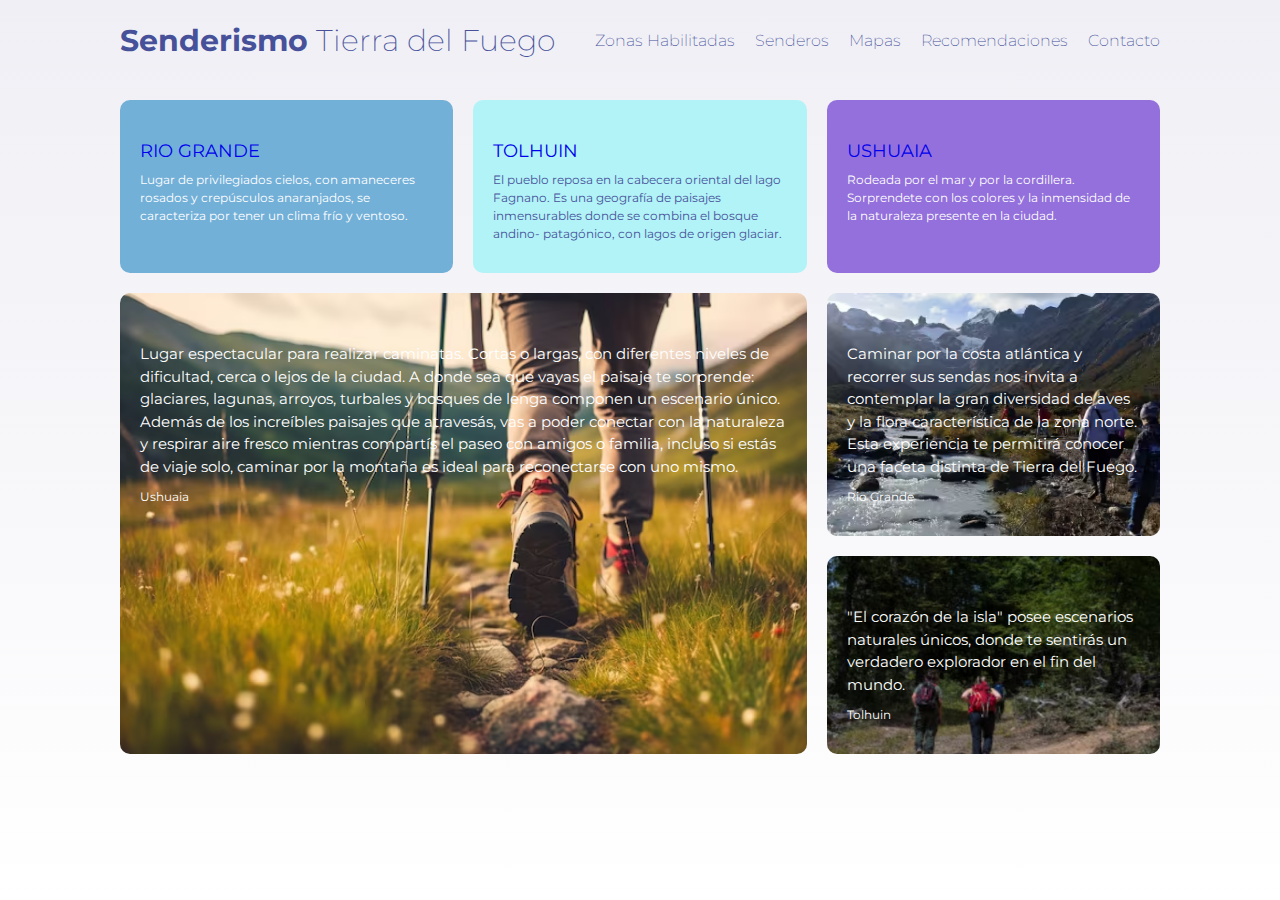
<file: index.html>
<!DOCTYPE html>
<html lang="en">
<head>
    <meta charset="UTF-8">
    <meta name="viewport" content="width=device-width, initial-scale=1.0">
    <link rel="stylesheet" href="./css/styles0.css">
    <title>Senderismo Tierra del Fuego</title>
    
</head>
<body>
    <div id="mainbody">
<nav class="navbar">
    <div class="container">
        <div class="logo">
            <a href="index.html">Senderismo <span> Tierra del Fuego</span></a>
        </div>
        <ul class="nav">
            <li><a href="./secciones/zonashabilitadas.html">Zonas Habilitadas</a></li>
            <li><a href="./secciones/senderos.html">Senderos</a></li>
            <li><a href="./secciones/mapas.html">Mapas</a></li>
            <li><a href="./secciones/recomendaciones.html">Recomendaciones</a></li>
            <li><a href="./secciones/contacto.html">Contacto</a></li>
        </ul>
    </div>
</nav>
<header id="maingrid">
    <div class="container">
        <div class="maingrid-box box-1">
            <a href="./secciones/riogrande.html">RIO GRANDE</a>
            <p class="small">Lugar de privilegiados cielos, con amaneceres rosados y crepúsculos anaranjados, se caracteriza por tener un clima frío y ventoso.</p>
        </div>
        <div class="maingrid-box box-2">
            <a href="./secciones/tolhuin.html">TOLHUIN</a>
        <p class="small">El pueblo reposa en la cabecera oriental del lago Fagnano. Es una geografía de paisajes inmensurables donde se combina el bosque andino- patagónico, con lagos de origen glaciar.</p>
        </div>
        <div class="maingrid-box box-3">
            <a href="./secciones/ushuaia.html">USHUAIA</a>
        <p class="small">Rodeada por el mar y por la cordillera. Sorprendete con los colores y la inmensidad de la naturaleza presente en la ciudad.</p>
        </div>
        <div class="maingrid-box box-4">
        <p class="medium">Lugar espectacular para realizar caminatas. Cortas o largas, con diferentes niveles de dificultad, cerca o lejos de la ciudad. A donde sea que vayas el paisaje te sorprende: glaciares, lagunas, arroyos, turbales y bosques de lenga componen un escenario único.
            Además de los increíbles paisajes que atravesás, vas a poder conectar con la naturaleza y respirar aire fresco mientras compartís el paseo con amigos o familia, incluso si estás de viaje solo, caminar por la montaña es ideal para reconectarse con uno mismo.
        </p>
        <p class="small">Ushuaia</p>
        </div>
        <div class="maingrid-box box-5">
            <p class="medium">Caminar por la costa atlántica y recorrer sus sendas nos invita a contemplar la gran diversidad de aves y la flora característica de la zona norte. Esta experiencia te permitirá conocer una faceta distinta de Tierra del Fuego.</a></p>
        <p class="small">Rio Grande</p>
        </div>
        <div class="maingrid-box box-6">
            <p class="medium">
        "El corazón de la isla" posee escenarios naturales únicos, donde te sentirás un verdadero explorador en el fin del mundo.</p>
<p class="small">Tolhuin</p>
        </div>
    </div>
</header>
</div>
</body>
</html>
</file>
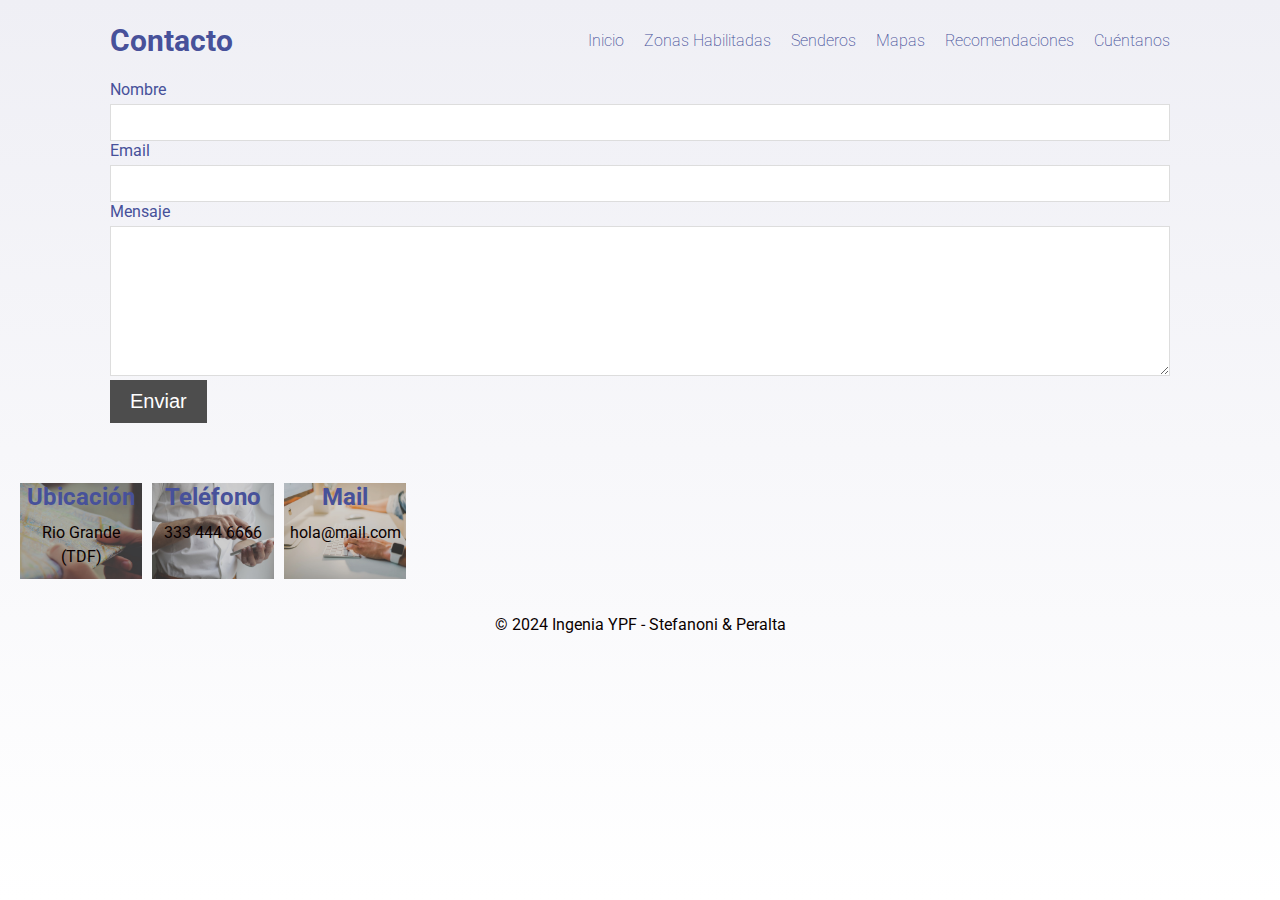
<file: secciones/contacto.html>
<!DOCTYPE html>
<html lang="en">
<head>
  <meta charset="UTF-8">
  <meta name="viewport" content="width=device-width, initial-scale=1.0">
  <link href="https://fonts.googleapis.com/css2?family=Roboto:wght@300;400;700&display=swap" rel="stylesheet">
  <link rel="stylesheet" href="../css/styles2.css">

  <title>Contacto</title>
</head>
<body>
  <div id="mainbody">
    <nav class="navbar">
        <div class="container">
            <div class="logo">
                <a href="contacto.html">Contacto</a>
            </div>
    <ul class="nav">
    <li><a href="../index.html">Inicio</a></li>
    <li><a href="zonashabilitadas.html">Zonas Habilitadas</a></li>
    <li><a href="senderos.html">Senderos</a></li>
    <li><a href="mapas.html">Mapas</a></li>
    <li><a href="recomendaciones.html">Recomendaciones</a></li>
    <li><a href="formulario.html">Cuéntanos</a></li>
</nav>
  <section id="contact">
    <div class="container">
        <form action="">
        <label for="name">Nombre</label>
        <input type="text" id="name">

        <label for="email">Email</label>
        <input type="mail" id="mail">
        <label for="message">Mensaje</label>
        <textarea name="message" id="message" cols="30" rows="9"></textarea>
        <button class="btn btn-dark">Enviar</button>
      </form>
    </div>
  </section>  

  <section id="features-contact">

    <div class="bg-contact-1">
      <h2>Ubicación</h2>
      <p>Rio Grande (TDF)</p>
    </div>
    <div class="bg-contact-2">
      <h2>Teléfono</h2>
      <p>333 444 6666</p>
    </div>
    <div class="bg-contact-3">
      <h2>Mail</h2>
      <p>hola@mail.com</p>
    </div>
  </section>

  <footer id="mainfooter">
    <p>&copy; 2024 Ingenia YPF - Stefanoni & Peralta</p>
  </footer>

</body>
</html>
</file>
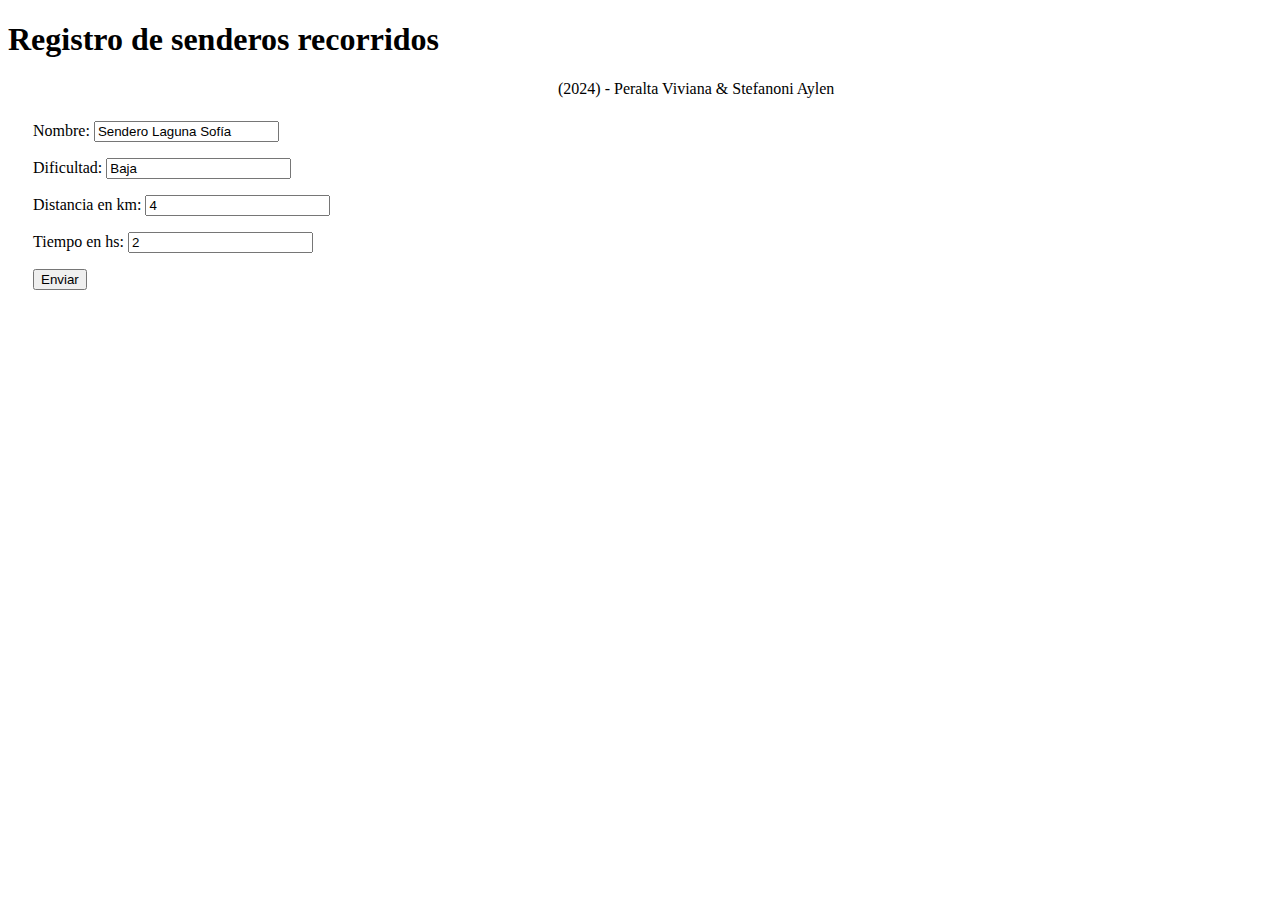
<file: secciones/formulario.html>
<!DOCTYPE html>  
<html>  
 <head>  
  <meta charset="utf-8">  
  <meta name="viewport" content="width=device-width">  
  <title>Capturar formulario</title>  
  <script type="text/javascript" src="formulario.js"></script>  
  <link href="formulario.css" rel="stylesheet" type="text/css" />  
 </head>  
 <body>  
  <h1>Registro de senderos recorridos</h1>  
  <div class="box">  
   <form action="#" method="POST" id="formulario" onsubmit="return false">  
    <p>  
     <label for="nombre">Nombre:</label>  
     <input type="text" name="nombre" id="nombre" value="Sendero Laguna Sofía"/>  
    </p>  
    <p>  
     <label for="dificultad">Dificultad:</label>  
     <input type="text" name="dificultad" id="dificultad" value="Baja"/>  
    </p>  
    <p>  
     <label for="distanciaenkm">Distancia en km:</label>  
     <input type="number" name="distanciaenkm" id="distanciaenkm" value="4"/>  
    </p>
    <p>  
    <label for="tiempoenhs">Tiempo en hs:</label>  
    <input type="number" name="tiempoenhs" id="tiempoenhs" value="2"/>  
    </p>    
    <p>  
     <input type="submit" value="Enviar" id="submit" />  
    </p>  
   </form>  
  </div>  
  <div class="box dashed">  
   <h3>Información de los Senderos recorridos</h3>  
   <hr>
   <p id="sendero">
    --Nombre del Sendero-- --Dificultad-- --Distancia en km-- --Tiempo en hs-- <span></span>
   </p>
  </div>  
 </body>  
 <footer>
    <p>(2024) - Peralta Viviana & Stefanoni Aylen</p>
</footer>
</html>
</file>
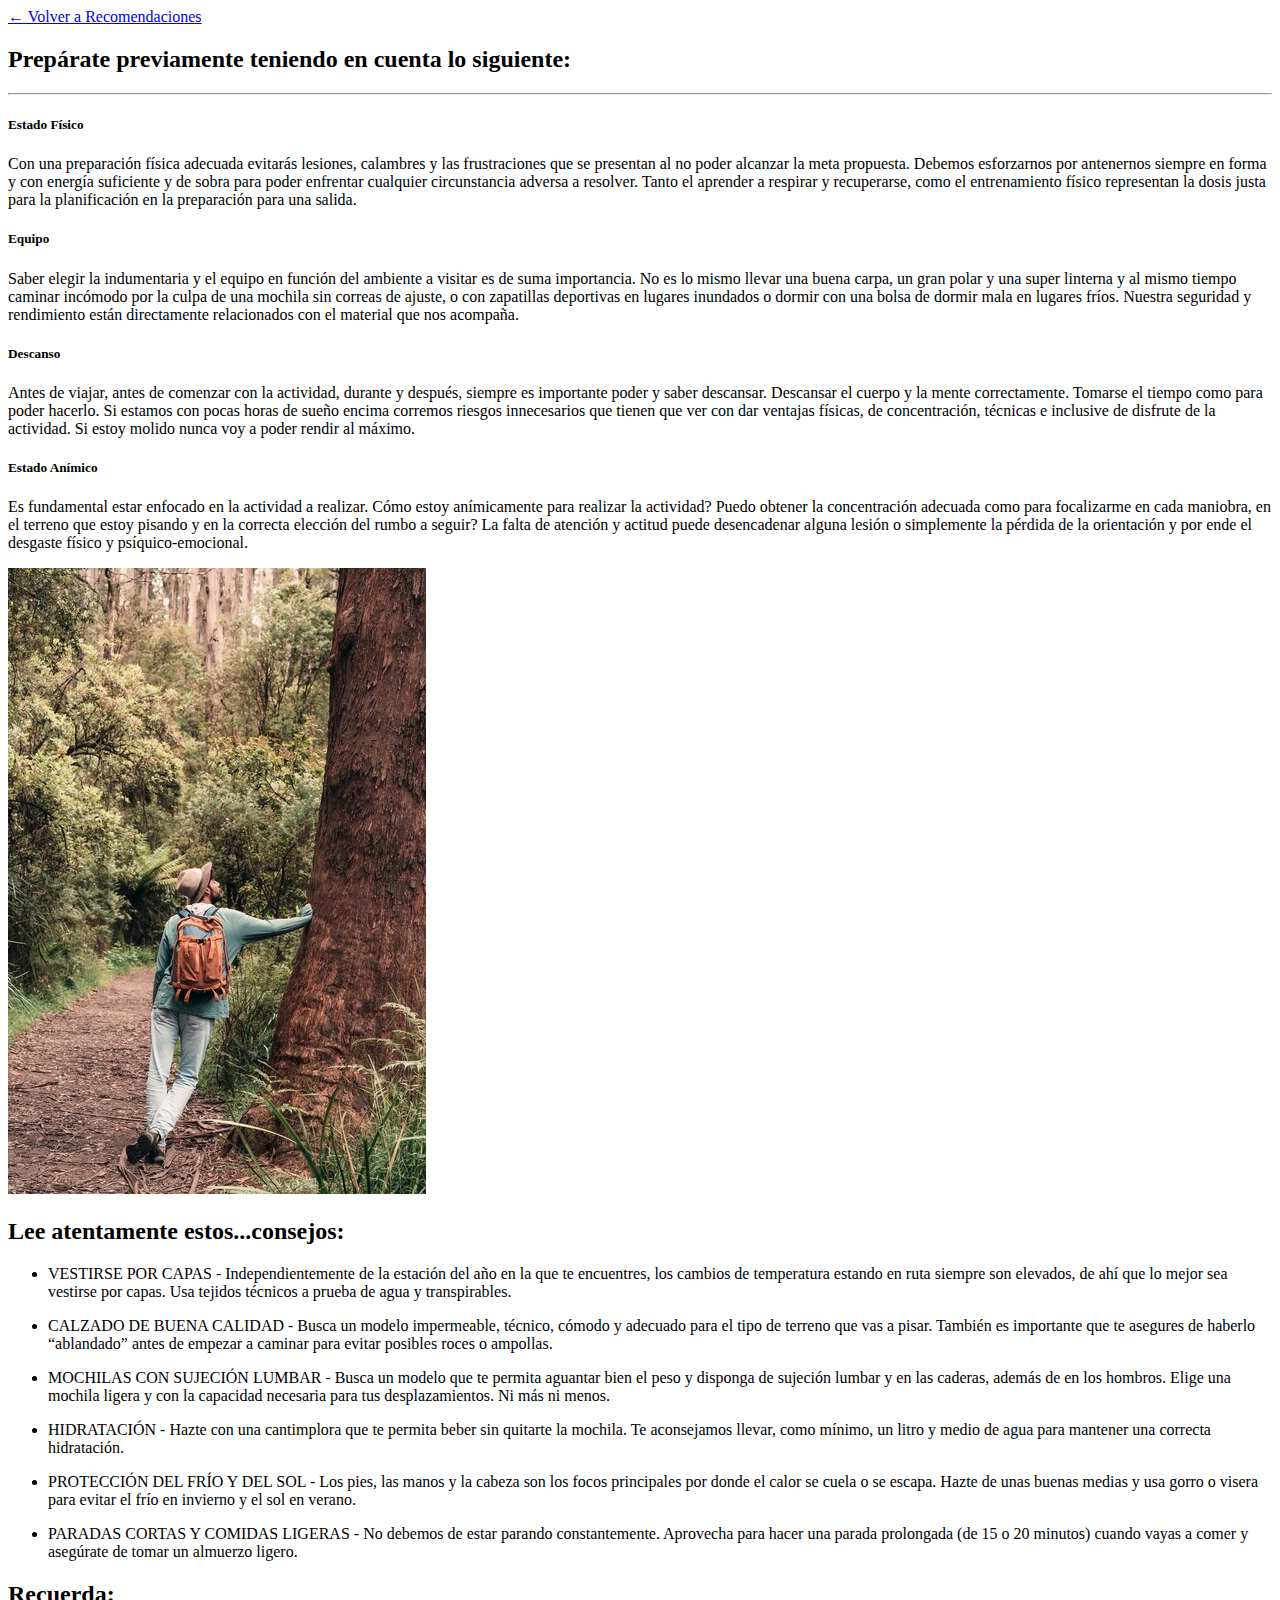
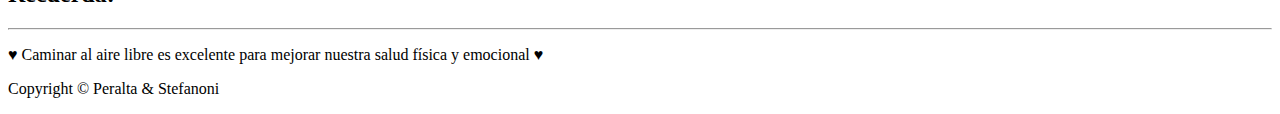
<file: secciones/masconsejos.html>
<!DOCTYPE html>
<html lang="en">
	<head>
		<meta charset="UTF-8" />
		<meta name="viewport" content="width=device-width, initial-scale=1.0" />
		<link
			rel="stylesheet"
			href="https://cdnjs.cloudflare.com/ajax/libs/font-awesome/6.4.2/css/all.min.css"
			integrity="sha512-z3gLpd7yknf1YoNbCzqRKc4qyor8gaKU1qmn+CShxbuBusANI9QpRohGBreCFkKxLhei6S9CQXFEbbKuqLg0DA=="
			crossorigin="anonymous"
			referrerpolicy="no-referrer"
		/>
		<link
			href="https://cdn.jsdelivr.net/npm/bootstrap@5.3.1/dist/css/bootstrap.min.css"
			rel="stylesheet"
			integrity="sha384-4bw+/aepP/YC94hEpVNVgiZdgIC5+VKNBQNGCHeKRQN+PtmoHDEXuppvnDJzQIu9"
			crossorigin="anonymous"
		/>
		<title>Más consejos...</title>
	</head>
	<body>
	    <div id="mainbody">
			<nav class="navbar">
				<div class="container">
					<a href="./recomendaciones.html"> ← Volver a Recomendaciones</a>
			</nav>
			
		<section id="services" class="py-5">
			<div class="container">
				<div class="text-center">
					<h2 class="mb-4">Prepárate previamente teniendo en cuenta lo siguiente:</h2>
					<hr class="w-25 mx-auto" />
				</div>
				<div class="row">
					<div class="col-md-3 mb-2">
						<div class="card">
							<div class="card-body">
								<i class="fas fa-check fa-2x my-3"></i>
								<h5 class="fw-bold pb-2">Estado Físico</h5>
								<p class="text-muted">
Con una preparación física adecuada evitarás lesiones, calambres y las frustraciones que se presentan al no poder alcanzar la meta propuesta. Debemos esforzarnos por antenernos siempre en forma y con energía suficiente y de sobra para poder enfrentar cualquier circunstancia adversa a resolver. Tanto el aprender a respirar y recuperarse, como el entrenamiento físico representan la dosis justa para la planificación en la preparación para una salida. 
								</p>
							</div>
						</div>
					</div>
					<div class="col-md-3 mb-2">
						<div class="card">
							<div class="card-body">
								<i class="fas fa-check fa-2x my-3"></i>
								<h5 class="fw-bold pb-2">Equipo</h5>
								<p class="text-muted">
Saber elegir la indumentaria y el equipo en función del ambiente a visitar es de suma importancia. No es lo mismo llevar una buena carpa, un gran polar y una super linterna y al mismo tiempo caminar incómodo por la culpa de una mochila sin correas de ajuste, o con zapatillas deportivas en lugares inundados o dormir con una bolsa de dormir mala en lugares fríos. Nuestra seguridad y rendimiento están directamente relacionados con el material que nos acompaña.
								</p>
							</div>
						</div>
					</div>
					<div class="col-md-3 mb-2">
						<div class="card">
							<div class="card-body">
								<i class="fas fa-check fa-2x my-3"></i>
								<h5 class="fw-bold pb-2">Descanso</h5>
								<p class="text-muted">
Antes de viajar, antes de comenzar con la actividad, durante y después, siempre es importante poder y saber descansar. Descansar el cuerpo y la mente correctamente. Tomarse el tiempo como para poder hacerlo. Si estamos con pocas horas de sueño encima corremos riesgos innecesarios que tienen que ver con dar ventajas físicas, de concentración, técnicas e inclusive de disfrute de la actividad. Si estoy molido nunca voy a poder rendir al máximo.  
								</p>
							</div>
						</div>
					</div>
					<div class="col-md-3 mb-2">
						<div class="card">
							<div class="card-body">
								<i class="fas fa-check fa-2x my-3"></i>
								<h5 class="fw-bold pb-2">Estado Anímico</h5>
								<p class="text-muted">
Es fundamental estar enfocado en la actividad a realizar. Cómo estoy anímicamente para realizar la actividad? Puedo obtener la concentración adecuada como para focalizarme en cada maniobra, en el terreno que estoy pisando y en la correcta elección del rumbo a seguir?  La falta de atención y actitud puede desencadenar alguna lesión o simplemente la pérdida de la orientación y por ende el desgaste físico y psíquico-emocional.
								</p>
							</div>
						</div>
					</div>
				</div>
			</div>
		</section>


		<section id="features" class="py-5 bg-light">
			<div class="container">
				<div class="row">
					<div class="col-md-5">
						<img src="../css/resources/images/excursionista-masculino-disfrutando-sus-vacaciones-haciendo-trekking-bosque_155091-73.jpg" alt="caminanteapoyadoenarbol">
					</div>
					<div class="col-md-7">
						<h2 class="my-4 text-center">Lee atentamente estos...<span class="text-danger">consejos:</span></h2>
						<ul class="list-unstyled">
							<li class="d-flex mb-3">
								<i class="fas fa-check text-blue fa-2x mx-4"></i>
								<p>
VESTIRSE POR CAPAS - Independientemente de la estación del año en la que te encuentres, los cambios de temperatura estando en ruta siempre son elevados, de ahí que lo mejor sea vestirse por capas. Usa tejidos técnicos a prueba de agua y transpirables.
								</p>
							</li>
							<li class="d-flex mb-3">
								<i class="fas fa-check text-blue fa-2x mx-4"></i>
								<p>
CALZADO DE BUENA CALIDAD - Busca un modelo impermeable, técnico, cómodo y adecuado para el tipo de terreno que vas a pisar. También es importante que te asegures de haberlo “ablandado” antes de empezar a caminar para evitar posibles roces o ampollas.
								</p>
							</li>
							<li class="d-flex mb-3">
								<i class="fas fa-check text-blue fa-2x mx-4"></i>
								<p>
MOCHILAS CON SUJECIÓN LUMBAR - Busca un modelo que te permita aguantar bien el peso y disponga de sujeción lumbar y en las caderas, además de en los hombros. Elige una mochila ligera y con la capacidad necesaria para tus desplazamientos. Ni más ni menos.
								</p>
							</li>
							<li class="d-flex mb-3">
								<i class="fas fa-check text-blue fa-2x mx-4"></i>
								<p>
HIDRATACIÓN - Hazte con una cantimplora que te permita beber sin quitarte la mochila. Te aconsejamos llevar, como mínimo, un litro y medio de agua para mantener una correcta hidratación.
								</p>
							</li>
							<li class="d-flex mb-3">
								<i class="fas fa-check text-blue fa-2x mx-4"></i>
								<p>
PROTECCIÓN DEL FRÍO Y DEL SOL - Los pies, las manos y la cabeza son los focos principales por donde el calor se cuela o se escapa. Hazte de unas buenas medias y usa gorro o visera para evitar el frío en invierno y el sol en verano. 
								</p>
							</li>
							<li class="d-flex mb-3">
								<i class="fas fa-check text-blue fa-2x mx-4"></i>
								<p>
PARADAS CORTAS Y COMIDAS LIGERAS - No debemos de estar parando constantemente. Aprovecha para hacer una parada prolongada (de 15 o 20 minutos) cuando vayas a comer y asegúrate de tomar un almuerzo ligero.
								</p>
							</li>
						</ul>
					</div>
				</div>
			</div>
		</section>


		<section id="download" class="py-5">
			<div class="container">
				<div class="text-center">
					<h2 class="mb-4">Recuerda:</h2>
					<hr class="w-25 mx-auto mb-4" />
				</div>
				<div class="row">
					<div class="col-md-7 offset-lg-3">
						<p class="text-center">
♥ Caminar al aire libre es excelente para mejorar nuestra salud física y emocional ♥ 
						</p>
					</div>
				</div>
			</div>
		</section>


		<footer class="mainfooter text-bg-blue-light py-4">
			<div class="container">
				<div class="row">
					<div class="col-md-12">
						<p class="text-center small text-light">Copyright &copy; Peralta & Stefanoni</p>
					</div>
				</div>
			</div>
		</footer>

		<script
			src="https://cdn.jsdelivr.net/npm/bootstrap@5.3.1/dist/js/bootstrap.bundle.min.js"
			integrity="sha384-HwwvtgBNo3bZJJLYd8oVXjrBZt8cqVSpeBNS5n7C8IVInixGAoxmnlMuBnhbgrkm"
			crossorigin="anonymous"
		></script>
	</body>
</html>
</file>
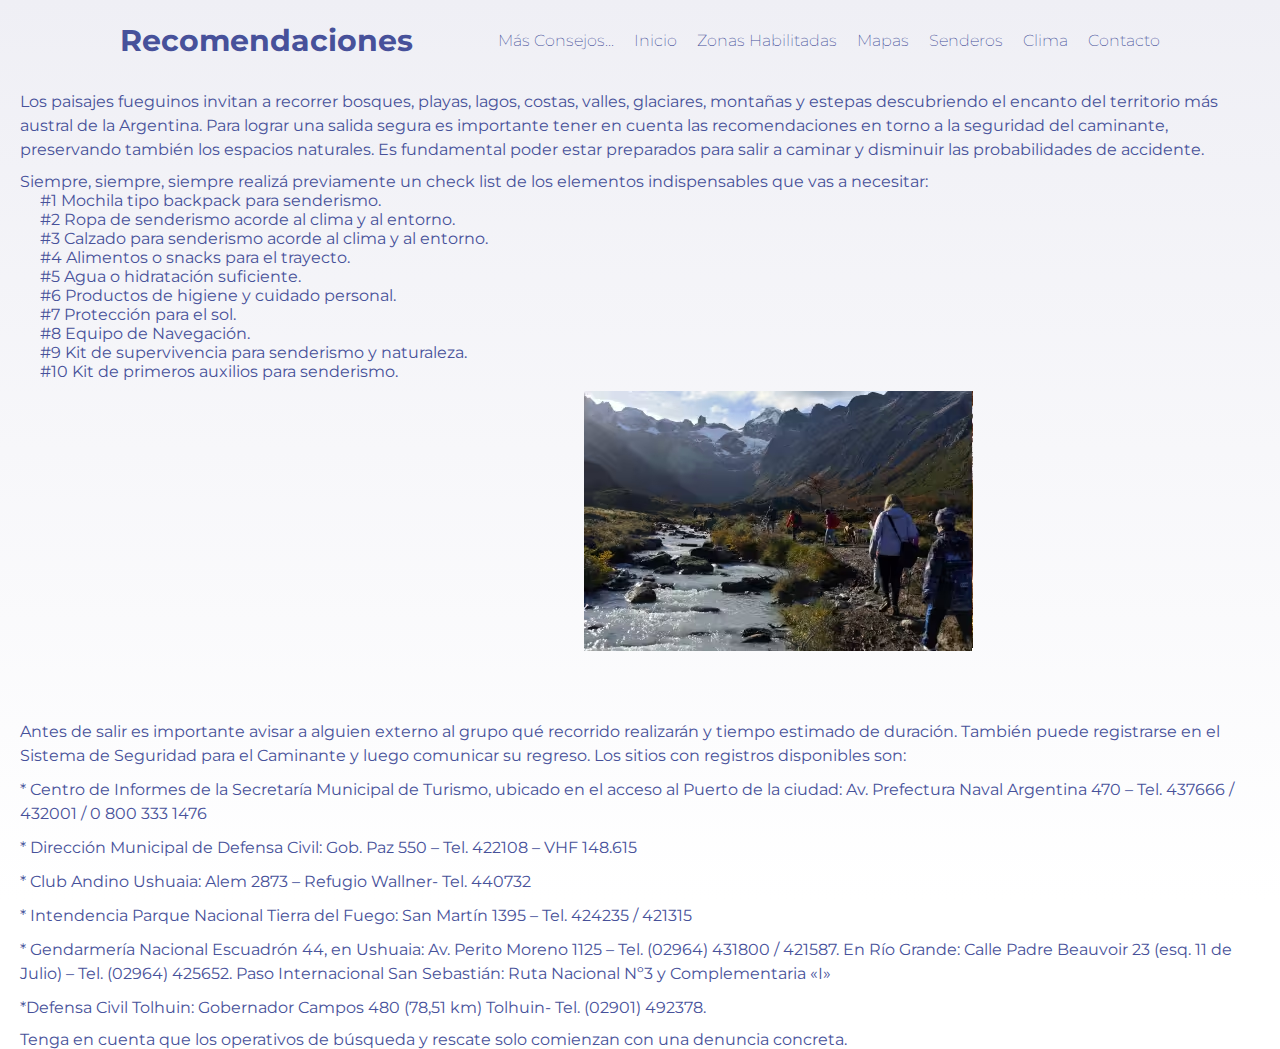
<file: secciones/recomendaciones.html>
<!DOCTYPE html>
<html lang="en">
<head>
    <meta charset="UTF-8">
    <meta name="viewport" content="width=device-width, initial-scale=1.0">
    <link rel="stylesheet" href="../style.css">
    <title>Recomendaciones</title>
</head>
<body>
    <div id="mainbody">
        <nav class="navbar">
            <div class="container">
                <div class="logo logo1">
                    <a href="recomendaciones.html">Recomendaciones</a>
                </div>
        <ul class="nav">
            <li><a href="masconsejos.html">Más Consejos...</a></li>
            <li><a href="../index.html">Inicio</a></li>
            <li><a href="zonashabilitadas.html">Zonas Habilitadas</a></li>
            <li><a href="mapas.html">Mapas</a></li>
            <li><a href="senderos.html">Senderos</a></li>
            <li><a href="weatherapi.html">Clima</a></li>
            <li><a href="contacto.html">Contacto</a></li>
        </ul> 
    </nav> 
</body>
<section id="recomend">
<p>Los paisajes fueguinos invitan a recorrer bosques, playas, lagos, costas, valles, glaciares, montañas y estepas descubriendo el encanto del territorio más austral de la Argentina. Para lograr una salida segura es importante tener en cuenta las recomendaciones en torno a la seguridad del caminante, preservando también los espacios naturales. Es fundamental poder estar preparados para salir a caminar y disminuir las probabilidades de accidente.</p>    
Siempre, siempre, siempre realizá previamente un check list de los elementos indispensables que vas a necesitar:
<ul class="flexbox">
    <li>#1 Mochila tipo backpack para senderismo.</li>
    <li>#2 Ropa de senderismo acorde al clima y al entorno.</li>
    <li>#3 Calzado para senderismo acorde al clima y al entorno.</li>
    <li>#4 Alimentos o snacks para el trayecto.</li>
    <li>#5 Agua o hidratación suficiente.</li>
    <li>#6 Productos de higiene y cuidado personal.</li>
    <li>#7 Protección para el sol.</li>
    <li>#8 Equipo de Navegación.</li>
    <li>#9 Kit de supervivencia para senderismo y naturaleza.</li>
    <li>#10 Kit de primeros auxilios para senderismo.</li>
</ul>
</p>
</li>
<iframe width="560" height="315" src="https://www.youtube.com/embed/K6OViztEUwk?si=eL7YPqL15ZlsGrdY" 
title="YouTube video player" frameborder="0" 
allow="accelerometer; autoplay; clipboard-write; encrypted-media; gyroscope; picture-in-picture; web-share" 
referrerpolicy="strict-origin-when-cross-origin" allowfullscreen></iframe>
<iframe width="560" height="315" src="../css/resources/images/treking-orilla-rio.avif" 
title="Imagen de personas haciendo trekking por la orilla de un rio" frameborder="0"
allow="accelerometer; autoplay; clipboard-write; encrypted-media; gyroscope; picture-in-picture; web-share" 
referrerpolicy="strict-origin-when-cross-origin" allowfullscreen></iframe>
<p>
Antes de salir es importante avisar a alguien externo al grupo qué recorrido realizarán y tiempo estimado de duración. También puede registrarse en el Sistema de Seguridad para el Caminante y luego comunicar su regreso. Los sitios con registros disponibles son:
<p>* Centro de Informes de la Secretaría Municipal de Turismo, ubicado en el acceso al Puerto de la ciudad: Av. Prefectura Naval Argentina 470 – Tel. 437666 / 432001 / 0 800 333 1476</p>
<p>* Dirección Municipal de Defensa Civil: Gob. Paz 550 – Tel. 422108 – VHF 148.615</p>
<p>* Club Andino Ushuaia: Alem 2873 – Refugio Wallner- Tel. 440732</p>
<p>* Intendencia Parque Nacional Tierra del Fuego: San Martín 1395 – Tel. 424235 / 421315</p>
<p>* Gendarmería Nacional Escuadrón 44, en Ushuaia: Av. Perito Moreno 1125 – Tel. (02964) 431800 / 421587. En Río Grande: Calle Padre Beauvoir 23 (esq. 11 de Julio) – Tel. (02964) 425652. Paso Internacional San Sebastián: Ruta Nacional Nº3 y Complementaria «I»</p>
<p>*Defensa Civil Tolhuin: Gobernador Campos 480 (78,51 km) Tolhuin- Tel. (02901) 492378.</p>
Tenga en cuenta que los operativos de búsqueda y rescate solo comienzan con una denuncia concreta.
</p>
</section>
</html>
</file>
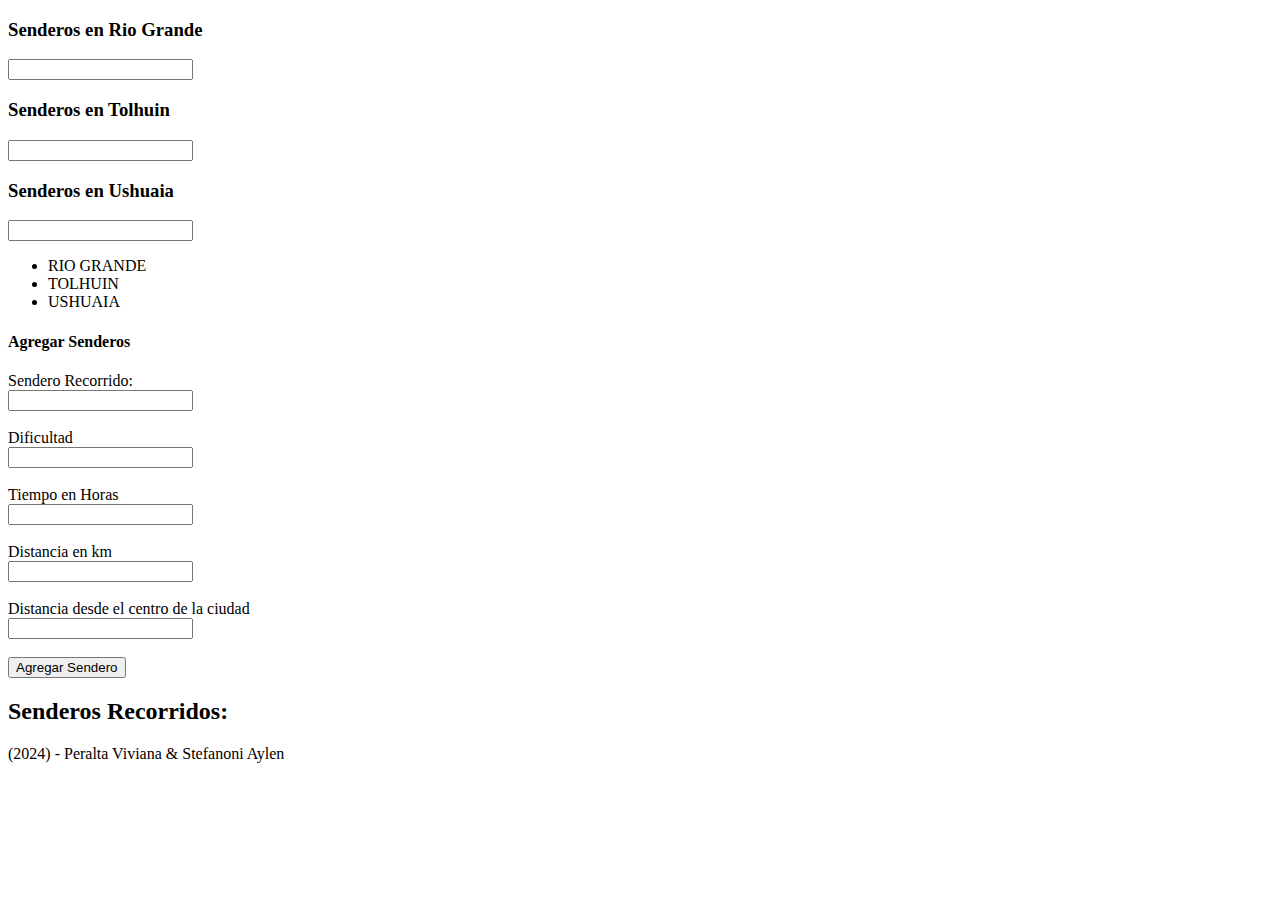
<file: secciones/registro.html>
<!DOCTYPE html>
<html lang="en">
<head>
    <meta charset="UTF-8">
    <meta name="viewport" content="width=device-width, initial-scale=1.0">
    <title>Document</title>
</head>
<body>
    <h3>Senderos en Rio Grande</h3>
    <input id="ciudadrg" type="text">
    <h3>Senderos en Tolhuin</h3>
    <input id="ciudadth" type="text">
    <h3>Senderos en Ushuaia</h3>
    <input id="ciudadus" type="text">
    
    <ul>
        <li class="ciudad">RIO GRANDE</li>
        <li class="ciudad">TOLHUIN</li>
        <li class="ciudad">USHUAIA</li>
    </ul>
    <div class="errores">
        <ul></ul>
       </div>

       <h4>Agregar Senderos</h4>
    <form id="SenderosForm">
    <label for="nombre">Sendero Recorrido:</label><br>
    <input type="text" id="nombre"><br><br>
    <label for="dificultad">Dificultad</label><br>
    <input type="text" id="dificultad"><br><br>
    <label for="tiempoenhs">Tiempo en Horas</label><br>
    <input type="number" id="tiempoenhs"><br><br>
    <label for="distanciaenkm">Distancia en km</label><br>
    <input type="number" id="distanciaenkm"><br><br>
    <label for="distanciadesdeelcentro">Distancia desde el centro de la ciudad</label><br>
    <input type="number" id="distanciadesdeelcentro"><br><br>
    <input type="submit" value="Agregar Sendero">
    </form>
    
    <h2>Senderos Recorridos:</h2>
    <ul id="senderosList"></ul>

    <script src="senderos3.js"></script>
</body>
<footer>
    <p>(2024) - Peralta Viviana & Stefanoni Aylen</p></footer>
</footer>
</html>
</file>
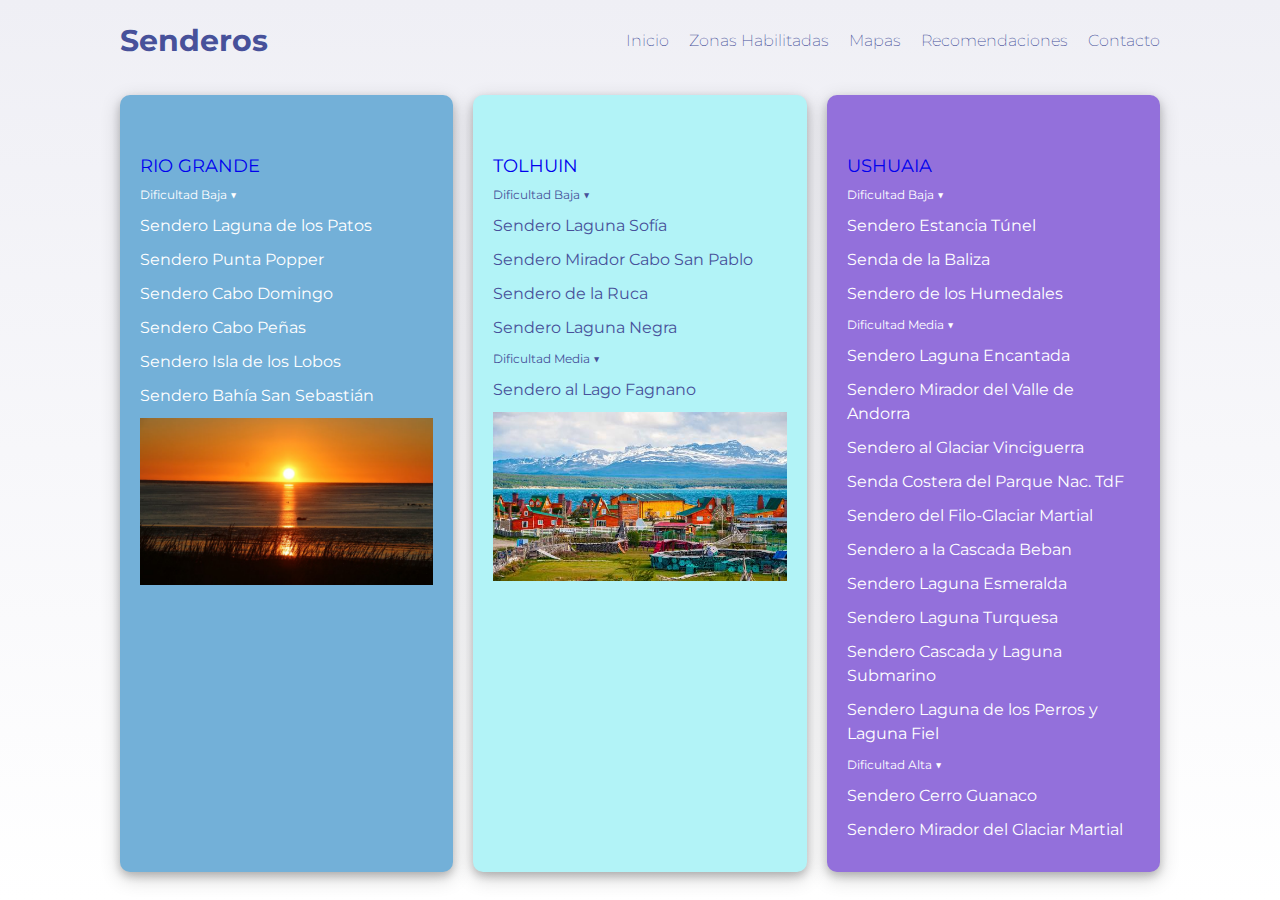
<file: secciones/senderos.html>
<!DOCTYPE html>
<html lang="en">
<head>
    <meta charset="UTF-8">
    <meta name="viewport" content="width=device-width, initial-scale=1.0">
    <link rel="stylesheet" href="../style.css">
    <title>Senderos</title>
</head>
<body>
    <div id="mainbody">
        <nav class="navbar">
            <div class="container">
                <div class="logo">
                    <a href="../secciones/senderos.html">Senderos</a>
                </div>
        <ul class="nav">
            <li><a href="../index.html">Inicio</a></li>
            <li><a href="./zonashabilitadas.html">Zonas Habilitadas</a></li>
            <li><a href="./mapas.html">Mapas</a></li>
            <li><a href="./recomendaciones.html">Recomendaciones</a></li>
            <li><a href="./contacto.html">Contacto</a></li>
        </ul> 
    </nav>
    <header id="maingrid">
        <div class="container">
            <div class="maingrid-box box-1">
                            <a href="./riogrande.html">RIO GRANDE</a>
                <p class="small"> Dificultad Baja ▼ </p>
                    <ul>
                        <li>
                                <p> Sendero Laguna de los Patos</p>
                                <p> Sendero Punta Popper</p>
                                <p> Sendero Cabo Domingo</p>
                                <p> Sendero Cabo Peñas</p>
                                <p> Sendero Isla de los Lobos</p>
                                <p> Sendero Bahía San Sebastián</p>
                                <img src="../css/resources/images/riogrande.png" alt="riogrande">
                        </li>
                    </ul>
                </p>
            </div>
            <div class="maingrid-box box-2">
                <a href="./tolhuin.html">TOLHUIN</a>
                <p class="small">Dificultad Baja ▼ </p>
                <ul>
                    <li>
                        <p class="small">
                        <p> Sendero Laguna Sofía </p>
                        <p> Sendero Mirador Cabo San Pablo </p>
                        <p> Sendero de la Ruca </p>
                        <p> Sendero Laguna Negra </p>

                        <p class="small">Dificultad Media ▼</p>
                        <p> Sendero al Lago Fagnano </p>
                        <img src="../css/resources/images/tolhuin.png" alt="tolhuin">
                    </li>
                </ul>
            </p>
            </div>
            <div class="maingrid-box box-3">
                <a href="./ushuaia.html">USHUAIA</a>
            <p class="small">Dificultad Baja ▼</p>
                 <ul>
                    <li>
                        <p> Sendero Estancia Túnel </p>
                        <p> Senda de la Baliza </p>
                        <p> Sendero de los Humedales </p>
            <p class="small"> Dificultad Media ▼ </p>
                        <p> Sendero Laguna Encantada </p>
                        <p> Sendero Mirador del Valle de Andorra </p>
                        <p> Sendero al Glaciar Vinciguerra </p>
                        <p> Senda Costera del Parque Nac. TdF </p>
                        <p> Sendero del Filo-Glaciar Martial </p>
                        <p> Sendero a la Cascada Beban </p>
                        <p> Sendero Laguna Esmeralda </p>
                        <p> Sendero Laguna Turquesa </p>
                        <p> Sendero Cascada y Laguna Submarino </p>
                        <p> Sendero Laguna de los Perros y Laguna Fiel </p>
            <p class="small"> Dificultad Alta ▼ </p>
                        <p> Sendero Cerro Guanaco </p>
                        <p> Sendero Mirador del Glaciar Martial </p>
                    </li>
                </ul>
            </p>
            </div>
        </div>
    </header>
</body>
</html>
</file>
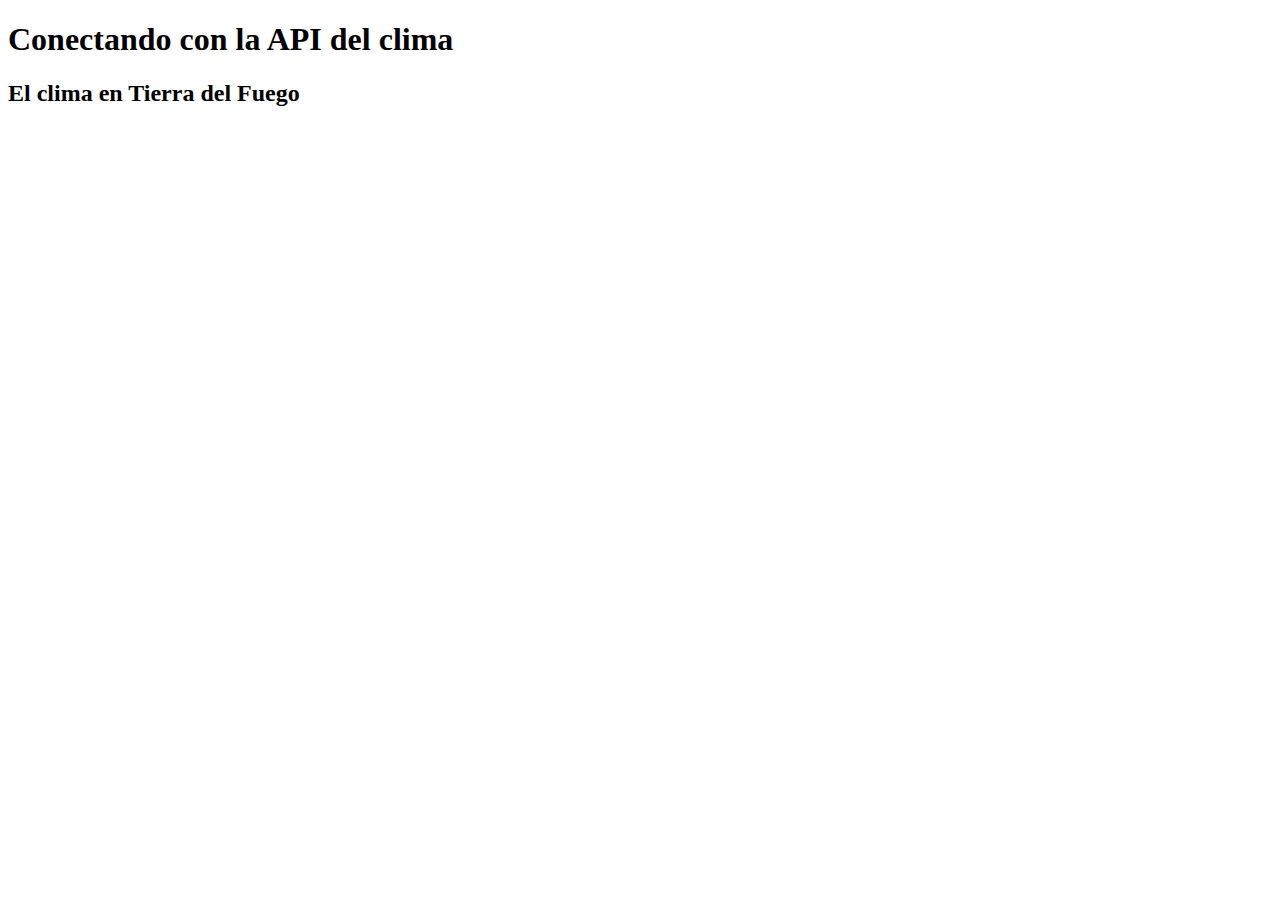
<file: secciones/weatherapi.html>
<!DOCTYPE html>
<html lang="en">
<head>
    <meta charset="UTF-8">
    <meta name="viewport" content="width=device-width, initial-scale=1.0">
    <title>El clima en Tierra del Fuego</title>
</head>
<body>
    <section class="section__main">
        <div class="section__content">
          <h1>Conectando con la API del clima</h1>
          <h2>El clima en Tierra del Fuego</h2>
          <div class="weather__block" id="card"></div>
        
    
        </div>
      </section>
      <script src="./weatherapi.js"></script>
</body>
</html>
</file>
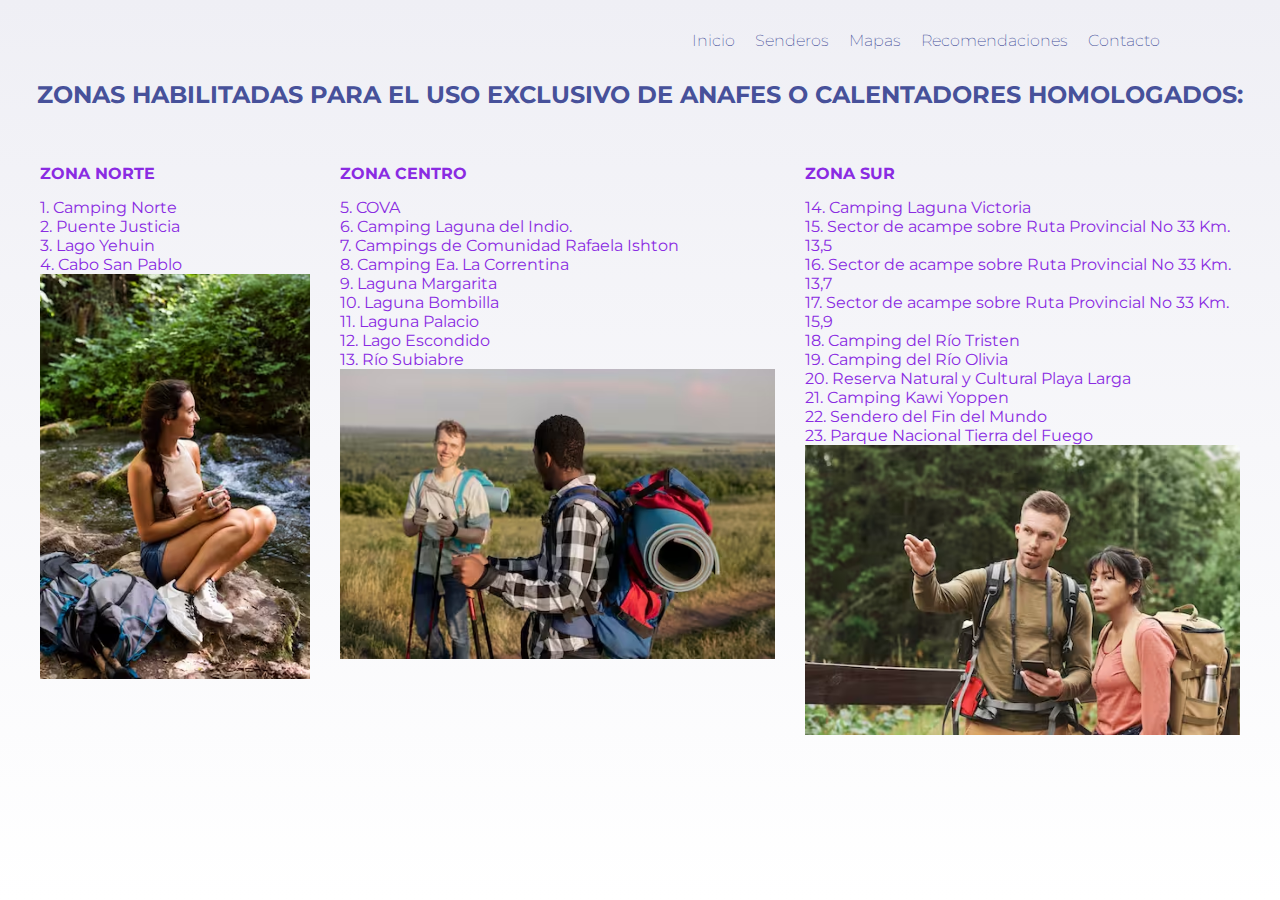
<file: secciones/zonashabilitadas.html>
<!DOCTYPE html>
<html lang="en">
<head>
    <meta charset="UTF-8">
    <meta name="viewport" content="width=device-width, initial-scale=1.0">
    <link rel="stylesheet" href="../style-a.css">
    <title>Zonas-Habilitadas</title>
</head>
<body>
    <div id="mainbody">
        <nav class="navbar">
            <div class="container">
                <div class="logo logo1">
                </div>
        <ul class="nav">
            <li><a href="../index.html">Inicio</a></li>
            <li><a href="senderos.html">Senderos</a></li>         
            <li><a href="mapas.html">Mapas</a></li>
            <li><a href="recomendaciones.html">Recomendaciones</a></li>
            <li><a href="contacto.html">Contacto</a></li>
        </ul> 
    </nav> 
</body> 
<section>
<div>
<div id="text-center">
<h1>ZONAS HABILITADAS PARA EL USO EXCLUSIVO DE ANAFES O CALENTADORES HOMOLOGADOS:</h1>
</div>
<div class="container1">   
<ul class="zn">
    <h2>ZONA NORTE</h2>

<li>1. Camping Norte</li>
<li>2. Puente Justicia </li>
<li>3. Lago Yehuin</li>
<li>4. Cabo San Pablo</li>

<img src="../css/resources/images/vista-lateral-mujer-mochila-descansando-mientras-explora-naturaleza.avif" alt="mujersentadasobreroca">
</ul>

<ul class="zc">
    <h2>ZONA CENTRO</h2>

<li>5. COVA</li>
<li>6. Camping Laguna del Indio.</li>
<li>7. Campings de Comunidad Rafaela Ishton</li>
<li>8. Camping Ea. La Correntina</li>
<li>9. Laguna Margarita</li>
<li>10. Laguna Bombilla</li>
<li>11. Laguna Palacio</li>
<li>12. Lago Escondido</li>
<li>13. Río Subiabre</li>

<img src="../css/resources/images/hombres-con-mochilas-disfrutando.avif" alt="doshombresconmochilasonriendo">
</ul>

<ul class="zs">    
    <h2>ZONA SUR</h2>

    <li>14. Camping Laguna Victoria</li>
    <li>15. Sector de acampe sobre Ruta Provincial No 33 Km. 13,5</li>
    <li>16. Sector de acampe sobre Ruta Provincial No 33 Km. 13,7</li>
    <li>17. Sector de acampe sobre Ruta Provincial No 33 Km. 15,9</li>
    <li>18. Camping del Río Tristen</li>
    <li>19. Camping del Río Olivia</li>
    <li>20. Reserva Natural y Cultural Playa Larga</li>
    <li>21. Camping Kawi Yoppen</li>
    <li>22. Sendero del Fin del Mundo</li>
    <li>23. Parque Nacional Tierra del Fuego</li>
    
<img src="../css/resources/images/joven-excursionista-caucasico-camara-colgada-cuello-gesticulando-mano-usando-telefono-mientras-explica.avif" alt="jovencaucasicoexplicandorutaajovenmorena">    
</ul> 
</div>  
</section>   
</html>
</file>
<file: secciones/formulario.css>
.box{  
    width: 500px;  
    height: 380px;  
    float: left;  
    margin: 25px;  
   }  
   .dashed{  
    border: 5px dashed black;  
    padding: 25px;  
   }
</file>
<file: css/styles0.css>
@import url('https://fonts.googleapis.com/css2?family=Montserrat:wght@100;200;300;400;500;600;700;800;900&display=swap');

/* Reset */
* {
	margin: 0;
	padding: 0;
	box-sizing: border-box;
}

/* Main Styling */
html,
body {
	font-family: 'Montserrat', sans-serif;
	color: #47519a;
}

h1 {
	font-size: 2.5rem;
}
h2 {
	font-size: 2rem;
}
h3 {
	font-size: 1.75rem;
}
h4 {
	font-size: 1.5rem;
}
h5 {
	font-size: 1.25rem;
}
h6 {
	font-size: 1rem;
}

h1,
h2,
h3,
h4,
h5,
h6 {
	margin-bottom: 15px;
}

ul {
	list-style: none;
}

img {
	max-width: 100%;
}

p {
	font-size: 1rem;
	margin: 10px 0;
	line-height: 1.5em;
}

a {
	text-decoration: none;
}

/* Utility Classes */
.container {
	max-width: 1100px;
	margin: 0 auto;
	padding: 0 30px;
}

.large {
	font-size: 20px;
}
.medium{
	font-size: 15px;
}
.small {
	font-size: 12px;
}

/* Mainbody */
#mainbody {
	background-image: linear-gradient(#efeff5, #fff);
	height: 100vh;
}

/* Navbar */
.navbar {
	height: 80px;
}

.navbar .logo a {
	font-size: 1.9rem;
	font-weight: bold;
}

.navbar .logo span {
	font-weight: 200;
}

.navbar .logo .logo1 {
	font-weight: 200;
}
.navbar a {
	color: #47519a;
	font-weight: 200;
	font-size: 1rem;
}

.navbar .container {
	display: flex;
	justify-content: space-between;
	align-items: center;
	height: 100%;
}

.navbar ul {
	display: flex;
}

.navbar ul li {
	margin-left: 20px;
}

.mainnavbar {
	background: #efeff5;
}

/* Main Grid */
#maingrid {
	padding: 20px 0;
}

#maingrid .container {
	display: grid;
	grid-template-columns: repeat(3, 1fr);
	gap: 20px;
}

.maingrid-box{
	padding: 40px 20px 20px 20px;
	font-size: 1.1rem;
	font-weight: 400;
	border-radius: 10px;
}

#maingrid .box-1 {
	background: #73b0d8;
	color: #fff;
	grid-column: 1/2;
	grid-row: 1/2;
}

#maingrid .box-2 {
	background: #b2f3f7;
	color: #47519a;
	grid-column: 2/3;
	grid-row: 1/2;
}

#maingrid .box-3 {
	background: mediumpurple;
	color: #fff;
	grid-column: 3/4;
	grid-row: 1/2;
}

#maingrid .box-4 {
	background: url(./resources/images/persona-caminando-campo-baston-senderismo.avif);
	color: #fff;
	grid-column: 1/3;
	grid-row: 2/4;
}

#maingrid .box-5 {
	background: url(./resources/images/treking-orilla-rio.avif);
	color: #fff;
	grid-column: 3/4;
	grid-row: 2/3;
}

#maingrid .box-6 {
	background: url(./resources/images/SenderoLagunaSofia.avif);
	color: #fff;
	grid-column: 3/4;
	grid-row: 3/4;
}

#maingrid .box-4,
#maingrid .box-5,
#maingrid .box-6 {
	background-repeat: no-repeat;
	background-position: center;
	background-size: cover;
}
</file>
<file: css/styles2.css>
/* Reset */
*{
  padding: 0;
  margin: 0;
  box-sizing: border-box;
}
/* Main Styling */
html,
body{
  font-family: 'Roboto', sans-serif;
  color: #47519a;
}
h2 {
  font-size: 1.5rem;
}

p {
  color: #0a0000;
	font-size: 1rem;
	margin: 10px 0;
	line-height: 1.5em;
}

a {
	text-decoration: none;
  color: #4d4d4d;
}

/* Utility Classes */
.container {
	max-width: 1100px;
	margin: 0 auto;
	padding: 0 20px;
  overflow: auto;
}
.btn {
display: inline-block;
font-size: 20px;
color: #fff;
padding: 10px 20px;
border: none;
}
.btn-dark {
  background: #4d4d4d;
}
.btn-dark:hover {
  background: lightgrey;
}
.box{
  width: 33.3%;
  text-align: justify;
  padding: 50px;
  height: 250px;
}

/* Navbar */

.navbar {
	height: 80px;
}

.navbar .logo a {
	font-size: 1.9rem;
	font-weight: bold;
}

.navbar .logo span {
	font-weight: 200;
}

.navbar .logo .logo1 {
	font-weight: 200;
}
.navbar a {
	color: #47519a;
	font-weight: 200;
	font-size: 1rem;
}

.navbar .container {
	display: flex;
	justify-content: space-between;
	align-items: center;
	height: 100%;
}

.navbar ul {
	display: flex;
  list-style: none;
}

.navbar ul li {
	margin-left: 20px;
}

.mainnavbar {
	background: #efeff5;
}
/* Mainbody */
#mainbody {
	background-image: linear-gradient(#efeff5, #fff);
	height: 100vh;
}
.container {
  margin: auto;
  max-width: 1100px;
  overflow: auto;
  padding: 0 20px;
}

#contact {
  color: #47519a;
}

#contact .form-group {
    margin-bottom: 10px;
  }
  
  #contact label {
    display: block;
    margin-bottom: 5px;
  }
  
  #contact input,
  #contact textarea {
    width: 100%;
    padding: 10px;
    border: 1px #ddd solid;
  }
  
  #contact textarea {
    height: 150px;
  }
  
  #contact input:focus,
  #contact textarea:focus {
    outline: none;
    border-color: var(--main-color);
  }

#features-contact {
  display: grid;
  grid-template-columns: repeat(3, 3fr);
  padding: 60px 20px 20px 20px;
  width: 33.3%;
  text-align: center;
  gap: 10px;
  height: 150px;
}

.bg-contact-1 {
    background-image: url("../css/resources/images/contacto/c1.jpg");
    background-repeat: no-repeat;
    background-position: center;
    background-size: cover;
  }
  
  .bg-contact-2 {
    background-image: url("../css/resources/images/contacto/c2.jpg");
    background-repeat: no-repeat;
    background-position: center;
    background-size: cover;
  }
  
  .bg-contact-3 {
    background-image: url("../css/resources/images/contacto/c3.jpg");
    background-repeat: no-repeat;
    background-position: center;
    background-size: cover;
  }
  /* Footer */
#mainfooter {
  text-align: center;
	padding: 30px;
}
</file>
<file: style.css>
@import url('https://fonts.googleapis.com/css2?family=Montserrat:wght@100;200;300;400;500;600;700;800;900&display=swap');

/* Reset */
* {
	margin: 0;
	padding: 0;
	box-sizing: border-box;
}

/* Main Styling */
html,
body {
	font-family: 'Montserrat', sans-serif;
	color: #47519a;
}

h1 {
	font-size: 2.5rem;
}
h2 {
	font-size: 2rem;
}
h3 {
	font-size: 1.75rem;
}
h4 {
	font-size: 1.5rem;
}
h5 {
	font-size: 1.25rem;
}
h6 {
	font-size: 1rem;
}

h1,
h2{
	margin-bottom: 15px;
}

ul {
	list-style: none;
}

img {
	max-width: 100%;
}

p {
	font-size: 1rem;
	margin: 10px 0;
	line-height: 1.5em;
}

a {
	text-decoration: none;
}

iframe{
	max-width: 100%;
}

/* Utility Classes */
.container {
	max-width: 1100px;
	margin: 0 auto;
	padding: 0 30px;
}

.large {
	font-size: 20px;
}
.medium{
	font-size: 16px;
}
.small {
	font-size: 12px;
}

/* Mainbody */
#mainbody {
	background-image: linear-gradient(#efeff5, #fff);
	height: 100vh;
}

/* Navbar */
.navbar {
	height: 80px;
}

.navbar .logo a {
	font-size: 1.9rem;
	font-weight: bold;
}

.navbar .logo span {
	font-weight: 200;
}

.navbar .logo .logo1 {
	font-weight: 200;
}
.navbar a {
	color: #47519a;
	font-weight: 200;
	font-size: 1rem;
}

.navbar .container {
	display: flex;
	justify-content: space-between;
	align-items: center;
	height: 100%;
}

.navbar ul {
	display: flex;
}

.navbar ul li {
	margin-left: 20px;
}

.mainnavbar {
	background: #efeff5;
}
#recomend {
	padding-left: 20px;
	padding-right: 20px;
}
.flexbox{
	padding-left: 20px;
	padding-right: 20px;

}
/* Main Grid */
#maingrid {
	padding: 15px 0;
}

#maingrid .container {
	display: grid;
	grid-template-columns: repeat(3, 3fr);
	gap: 20px;
}

.maingrid-box {
	color: #fff;
	padding: 60px 20px 20px 20px;
	font-size: 1.1rem;
	font-weight: 400;
	box-shadow: 0 4px 8px 0 rgba(0, 0, 0, 0.2), 0 6px 20px 0 rgba(0, 0, 0, 0.19);
	border-radius: 10px;
}

#maingrid .box-1 {
	background: #73b0d8;
	grid-column: 1/2;
	grid-row: 1/2;
}

#maingrid .box-2 {
	background: #b2f3f7;
	color: #47519a;
	grid-column: 2/3;
	grid-row: 1/2;
}

#maingrid .box-3 {
	background: mediumpurple;
	grid-column: 3/4;
	grid-row: 1/2;
}

#maingrid .box-4 {
	background: url(./css/resources/images/persona-caminando-campo-baston-senderismo.avif);
	grid-column: 1/3;
	grid-row: 2/4;
	}

#maingrid .box-5 {
	background: url(./css/resources/images/pies\ -descanso-bosque-atardecer.png);
	grid-column: 3/4;
	grid-row: 2/3;
}

#maingrid .box-6 {
	background: url(./css/resources/images/treking-orilla-rio.avif);
	grid-column: 3/4;
	grid-row: 3/4;
}

#maingrid .box-4,
#maingrid .box-5,
#maingrid .box-6 {
	color: #fff;
	background-repeat: no-repeat;
	background-position: center;
	background-size: cover;
}

.grid-contenedor{
    display: grid;
    grid-template-columns: auto auto auto;
    grid-template-rows: max-content;
    background-color: hsl(90, 2%, 77%);
    padding: 10px;
    text-align: center;
    font-size: large;
}

/* Cities */
#cities {
	padding: 20px 0;
}

.cities-riogrande {
	background: #73b0d8;
}
.cities-tolhuin {
	background: #c2d7d8;
}
.cities-ushuaia {
	background: #47519a;
}

.cities-title {
	margin: 20px 0;
	background-repeat: no-repeat;
	background-position: center;
	background-size: cover;
	height: 400px;
	padding: 20px;
	color: #fff;
	box-shadow: 0 4px 8px 0 rgba(0, 0, 0, 0.2), 0 6px 20px 0 rgba(0, 0, 0, 0.19);
	border-radius: 10px;
}

.cities-content p {
	padding-bottom: 15px;
}
</file>
<file: style-a.css>
@import url('https://fonts.googleapis.com/css2?family=Montserrat:wght@100;200;300;400;500;600;700;800;900&display=swap');

/* Reset */
* {
	margin: 0;
	padding: 0;
	box-sizing: border-box;
}

/* Main Styling */
html,
body {
	font-family: 'Montserrat', sans-serif;
	color: #47519a;
}

h1 {
	font-size: 1.5rem;
}
h2 {
	font-size: 1rem;
}

h1,
h2{
	margin-bottom: 15px;
}

ul {
	list-style: none;
}

img {
	max-width: 100%;
}

p {
	font-size: 1rem;
	margin: 10px 0;
	line-height: 1.5em;
}

a {
	text-decoration: none;
}

iframe{
	max-width: 100%;
}

/* Utility Classes */
.container {
	max-width: 1100px;
	margin: 0 auto;
	padding: 0 30px;
}

.large {
	font-size: 20px;
}

.small {
	font-size: 12px;
}

/* Mainbody */
#mainbody {
	background-image: linear-gradient(#efeff5, #fff);
	height: 100vh;
}

/* Navbar */
.navbar {
	height: 80px;
}

.navbar .logo a {
	font-size: 1.9rem;
	font-weight: bold;
}

.navbar .logo span {
	font-weight: 200;
}

.navbar .logo .logo1 {
	font-weight: 200;
}
.navbar a {
	color: #47519a;
	font-weight: 200;
	font-size: 1rem;
}

.navbar .container {
	display: flex;
	justify-content: space-between;
	align-items: center;
	height: 100%;
}

.navbar ul {
	display: flex;
}

.navbar ul li {
	margin-left: 20px;
}

.mainnavbar {
	background: #efeff5;
}
	
.container1 {
	background-image: #fefefe;
	background-position: center;
	background-repeat: no-repeat;
	background-size: cover;
	height: 600px;
	color: blueviolet;
	padding: 25px;
	display: flex;
	flex-direction: row;
	justify-content: center;
}
#text-center{
	text-align: center;
}

.zn,
.zc,
.zs{
	background-image: #e4ddf4;
	width: 33,33%;
	height: 100px;
	min-width: 300px;
	padding: 15px;
	border-radius: 10px;
}
@media (max-width 600px) {
	.zn,
	.zc,
	.zs{
		width: 100%;
	}
}
</file>
